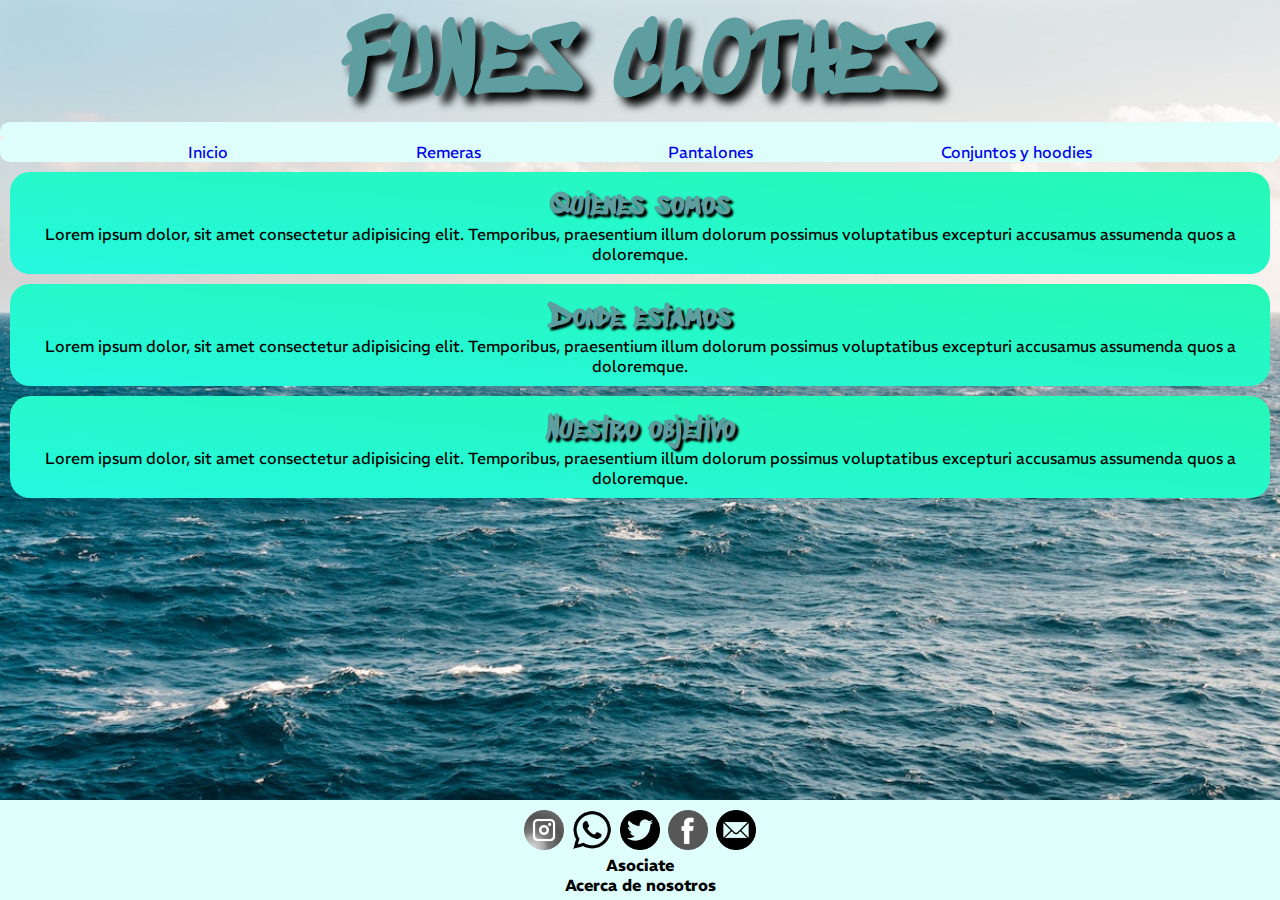
<file: html/acercanos.html>
<!DOCTYPE html>
<html lang="es">

<head>
    <meta charset="UTF-8">
    <meta name="viewport" content="width=device-width, initial-scale=1.0">
    <link href="https://cdn.jsdelivr.net/npm/bootstrap@5.3.1/dist/css/bootstrap.min.css" rel="stylesheet"
        integrity="sha384-4bw+/aepP/YC94hEpVNVgiZdgIC5+VKNBQNGCHeKRQN+PtmoHDEXuppvnDJzQIu9" crossorigin="anonymous">
    <link rel="stylesheet" href="../css/styles.css">
    <title>Document</title>
</head>

<body>
    <header>
        <a href="../index.html">
            <h1>FUNES CLOTHES</h1>
        </a>
        <!-- MENU DE NAVEGACION -->
        <nav class="navbar navbar-expand-lg container">
            <div class="container-fluid">
                <a class="navbar-brand" href="#">Acerca de nosotros</a>
                <button class="navbar-toggler" type="button" data-bs-toggle="collapse" data-bs-target="#navbarNav"
                    aria-controls="navbarNav" aria-expanded="false" aria-label="Toggle navigation">
                    <span class="navbar-toggler-icon"></span>
                </button>
                <div class="collapse navbar-collapse" id="navbarNav">
                    <ul class="navbar-nav">
                        <li class="nav-item">
                            <a class="nav-link " aria-current="page" href="../index.html">Inicio</a>
                        </li>
                        <li class="nav-item">
                            <a class="nav-link" href="remeras.html">Remeras</a>
                        </li>
                        <li class="nav-item">
                            <a class="nav-link" href="pantalones.html">Pantalones</a>
                        </li>
                        <li class="nav-item">
                            <a class="nav-link" href="conjhoodies.html">Conjuntos y hoodies</a>
                        </li>
                    </ul>
                </div>
            </div>
        </nav>
    </header>
    <main>
        <div class="boxAcercaNosBig">
            <div class="boxAcercaNos">
                <h3>Quienes somos</h3>
                <p class="infoNosotros">
                    Lorem ipsum dolor, sit amet consectetur adipisicing elit. Temporibus, praesentium illum dolorum
                    possimus voluptatibus excepturi accusamus assumenda quos a doloremque.
                </p>
            </div>
            <div class="boxAcercaNos">
                <h3>Donde estamos</h3>
                <p class="infoNosotros">
                    Lorem ipsum dolor, sit amet consectetur adipisicing elit. Temporibus, praesentium illum dolorum
                    possimus voluptatibus excepturi accusamus assumenda quos a doloremque.
                </p>
            </div>
            <div class="boxAcercaNos">
                <h3>Nuestro objetivo</h3>
                <p class="infoNosotros">
                    Lorem ipsum dolor, sit amet consectetur adipisicing elit. Temporibus, praesentium illum dolorum
                    possimus voluptatibus excepturi accusamus assumenda quos a doloremque.
                </p>
            </div>
        </div>

    </main>
    <footer>
        <!-- REDES SOCIALES -->
        <div class="redes">
            <nav>
                <a href="https://www.instagram.com/santi_angelica/" target="_blank"><img src="../icon/icon.ig.png"
                        alt="Icono de Instagram"></a>
                <a href="https://wa.link/8rio38" target="_blank"><img src="../icon/icon.wp.png"
                        alt="Icono de WhatsApp"></a>
                <a href="https://twitter.com/SantiAngelica1" target="_blank"><img src="../icon/icon.tw.png"
                        alt="Icono de Twitter"></a>
                <a href="https://www.facebook.com/profile.php?id=100094272891657" target="_blank"> <img
                        src="../icon/icon.fb.png" alt="Icono de Facebook"></a>
                <a href="mailto:santiangelica410@gmail.com" target="_blank"><img src="../icon/icon.gm.png"
                        alt="Icono de Gmail"></a>
            </nav>
        </div>

        <!-- MAS INFO -->
        <div class="informacion">
            <ul>
                <li><a href="contacto.html" class="texto-foot">Asociate</a></li>
                <li><a href="acercanos.html" class="texto-foot">Acerca de nosotros</a></li>
            </ul>
        </div>
    </footer>
    <script src="https://cdn.jsdelivr.net/npm/bootstrap@5.3.1/dist/js/bootstrap.bundle.min.js"
        integrity="sha384-HwwvtgBNo3bZJJLYd8oVXjrBZt8cqVSpeBNS5n7C8IVInixGAoxmnlMuBnhbgrkm"
        crossorigin="anonymous"></script>
</body>

</html>
</file>
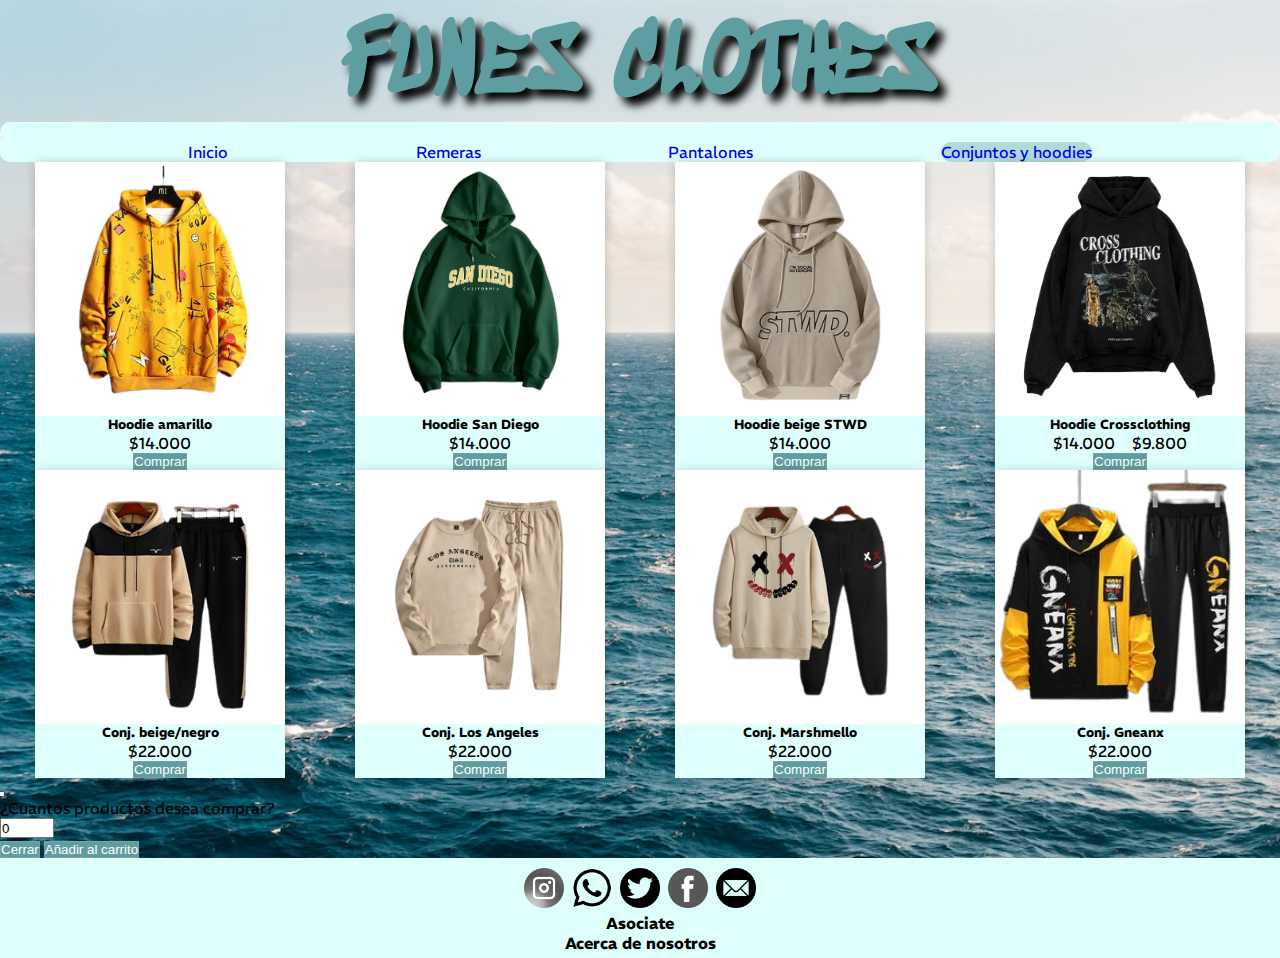
<file: html/conjhoodies.html>
<!DOCTYPE html>
<html lang="es">

<head>
    <meta charset="UTF-8">
    <meta name="viewport" content="width=device-width, initial-scale=1.0">
    <link href="https://cdn.jsdelivr.net/npm/bootstrap@5.3.1/dist/css/bootstrap.min.css" rel="stylesheet"
        integrity="sha384-4bw+/aepP/YC94hEpVNVgiZdgIC5+VKNBQNGCHeKRQN+PtmoHDEXuppvnDJzQIu9" crossorigin="anonymous">
    <link rel="stylesheet" href="https://cdnjs.cloudflare.com/ajax/libs/animate.css/4.1.1/animate.min.css" />
    <link rel="stylesheet" href="../css/styles.css">
    <link rel="shortcut icon" href="../icon/iconoprinc.png" type="image/x-icon">
    <meta name="description"
        content="Los mejores conjuntos y los mejores hoodies de la zona de Rosario. Todo al mejor precio.">
    <title>🔵Conjuntos y Hoodies - Funes Clothes</title>
</head>

<body>
    <header>
        <a href="../index.html">
            <h1 class="animate__animated animate__zoomIn">FUNES CLOTHES</h1>
        </a>
        <!-- MENU DE NAVEGACION -->
        <nav class="navbar navbar-expand-lg container">
            <div class="container-fluid">
                <a class="navbar-brand" href="#">Conjuntos y hoodies</a>
                <button class="navbar-toggler" type="button" data-bs-toggle="collapse" data-bs-target="#navbarNav"
                    aria-controls="navbarNav" aria-expanded="false" aria-label="Toggle navigation">
                    <span class="navbar-toggler-icon"></span>
                </button>
                <div class="collapse navbar-collapse" id="navbarNav">
                    <ul class="navbar-nav">
                        <li class="nav-item">
                            <a class="nav-link " href="../index.html">Inicio</a>
                        </li>
                        <li class="nav-item">
                            <a class="nav-link" href="remeras.html">Remeras</a>
                        </li>
                        <li class="nav-item">
                            <a class="nav-link" href="pantalones.html">Pantalones</a>
                        </li>
                        <li class="nav-item">
                            <a class="nav-link active" href="conjhoodies.html">Conjuntos y hoodies</a>
                        </li>
                    </ul>
                </div>
            </div>
        </nav>
    </header>
    <main>
        <div class="boxGeneral mb-4">
            <div class="card rounded-5 mt-4 bg-transparent">
                <figure class="text-center">
                    <img src="../icon/imgconh/hoodie-amarillo.png" alt="Hoodie amarillo">
                </figure>
                <div class="card-body rounded-bottom-5">
                    <h5 class="card-title text-center mb-1">Hoodie amarillo</h5>
                    <div class="precio mb-2">
                        <p class="card-text text-center">$14.000</p>
                    </div>
                    <button type="button" class="btn btn-primary mt-auto" data-bs-toggle="modal"
                        data-bs-target="#exampleModal">
                        Comprar
                    </button>
                </div>
            </div>
            <div class="card rounded-5 mt-4 bg-transparent">
                <figure class="text-center">
                    <img src="../icon/imgconh/hoodie-sandiego.png" alt="Hoodie San Diego">
                </figure>
                <div class="card-body rounded-bottom-5">
                    <h5 class="card-title text-center mb-1">Hoodie San Diego</h5>
                    <div class="precio mb-2">
                        <p class="card-text text-center">$14.000</p>
                    </div>
                    <button type="button" class="btn btn-primary mt-auto" data-bs-toggle="modal"
                        data-bs-target="#exampleModal">
                        Comprar
                    </button>
                </div>
            </div>
            <div class="card rounded-5 mt-4 bg-transparent">
                <figure class="text-center">
                    <img src="../icon/imgconh/hoodie-stwd.png" alt="Hoodie beige STWD">
                </figure>
                <div class="card-body rounded-bottom-5">
                    <h5 class="card-title text-center mb-1">Hoodie beige STWD</h5>
                    <div class="precio mb-2">
                        <p class="card-text text-center">$14.000</p>
                    </div>
                    <button type="button" class="btn btn-primary mt-auto" data-bs-toggle="modal"
                        data-bs-target="#exampleModal">
                        Comprar
                    </button>
                </div>
            </div>
            <div class="card rounded-5 mt-4 bg-transparent">
                <figure class="text-center">
                    <img src="../icon/imgconh/hoodie-crossclothing.png" alt="Hoodie Crossclothing">
                </figure>
                <div class="card-body rounded-bottom-5">
                    <h5 class="card-title text-center mb-1">Hoodie Crossclothing</h5>
                    <div class="precio mb-2">
                        <p class="card-text text-center mb-1 text-decoration-line-through">$14.000</p>
                        <p class="card-text text-center fw-bold mb-1">$9.800</p>
                    </div>
                    <button type="button" class="btn btn-primary mt-auto" data-bs-toggle="modal"
                        data-bs-target="#exampleModal">
                        Comprar
                    </button>
                </div>
            </div>
            <div class="card rounded-5 mt-4 bg-transparent">
                <figure class="text-center">
                    <img src="../icon/imgconh/conjunto-basic.png" alt="Conjunto basico beige/negro">
                </figure>
                <div class="card-body rounded-bottom-5">
                    <h5 class="card-title text-center mb-1">Conj. beige/negro</h5>
                    <div class="precio mb-2">
                        <p class="card-text text-center">$22.000</p>
                    </div>
                    <button type="button" class="btn btn-primary mt-auto" data-bs-toggle="modal"
                        data-bs-target="#exampleModal">
                        Comprar
                    </button>
                </div>
            </div>
            <div class="card rounded-5 mt-4 bg-transparent">
                <figure class="text-center">
                    <img src="../icon/imgconh/conjunto-losang.png" alt="Conjunto beige Los Angeles">
                </figure>
                <div class="card-body rounded-bottom-5">
                    <h5 class="card-title text-center mb-1">Conj. Los Angeles</h5>
                    <div class="precio mb-2">
                        <p class="card-text text-center">$22.000</p>
                    </div>
                    <button type="button" class="btn btn-primary mt-auto" data-bs-toggle="modal"
                        data-bs-target="#exampleModal">
                        Comprar
                    </button>
                </div>
            </div>
            <div class="card rounded-5 mt-4 bg-transparent">
                <figure class="text-center">
                    <img src="../icon/imgconh/conjunto-marsm.png" alt="Conjunto beige Marshmello">
                </figure>
                <div class="card-body rounded-bottom-5">
                    <h5 class="card-title text-center mb-1">Conj. Marshmello</h5>
                    <div class="precio mb-2">
                        <p class="card-text text-center">$22.000</p>
                    </div>
                    <button type="button" class="btn btn-primary mt-auto" data-bs-toggle="modal"
                        data-bs-target="#exampleModal">
                        Comprar
                    </button>
                </div>
            </div>
            <div class="card rounded-5 mt-4 bg-transparent">
                <figure class="text-center">
                    <img src="../icon/imgconh/conjuntos-gn.png" alt="Conjunto Gneanx">
                </figure>
                <div class="card-body rounded-bottom-5">
                    <h5 class="card-title text-center mb-1">Conj. Gneanx</h5>
                    <div class="precio mb-2">
                        <p class="card-text text-center">$22.000</p>
                    </div>
                    <button type="button" class="btn btn-primary mt-auto" data-bs-toggle="modal"
                        data-bs-target="#exampleModal">
                        Comprar
                    </button>
                </div>
            </div>
        </div>
        <div class="modal fade" id="exampleModal" tabindex="-1" aria-labelledby="exampleModalLabel" aria-hidden="true">
            <div class="modal-dialog">
                <div class="modal-content">
                    <div class="modal-header">
                        <h6 class="modal-title fs-5" id="exampleModalLabel"></h6>
                        <button type="button" class="btn-close" data-bs-dismiss="modal" aria-label="Close"></button>
                    </div>
                    <div class="modal-body">
                        <label for="number" class="seleclabel">¿Cuantos productos desea comprar?</label>
                        <input type="number" name="number" class="selec" min="0" max="12" value="0">
                    </div>
                    <div class="modal-footer">
                        <button type="button" class="btn btn-secondary close" data-bs-dismiss="modal">Cerrar</button>
                        <button type="button" class="btn" data-bs-dismiss="modal">Añadir al carrito</button>
                    </div>
                </div>
            </div>
        </div>
    </main>
    <footer>
        <!-- REDES SOCIALES -->
        <div class="redes">
            <nav>
                <a href="https://www.instagram.com/santi_angelica/" target="_blank"><img src="../icon/icon.ig.png"
                        alt="Icono de Instagram"></a>
                <a href="https://wa.link/8rio38" target="_blank"><img src="../icon/icon.wp.png"
                        alt="Icono de WhatsApp"></a>
                <a href="https://twitter.com/SantiAngelica1" target="_blank"><img src="../icon/icon.tw.png"
                        alt="Icono de Twitter"></a>
                <a href="https://www.facebook.com/profile.php?id=100094272891657" target="_blank"> <img
                        src="../icon/icon.fb.png" alt="Icono de Facebook"></a>
                <a href="mailto:santiangelica410@gmail.com" target="_blank"><img src="../icon/icon.gm.png"
                        alt="Icono de Gmail"></a>
            </nav>
        </div>
        <!-- MAS INFO -->
        <div class="informacion">
            <ul>
                <li><a href="contacto.html" class="texto-foot">Asociate</a></li>
                <li><a href="acercanos.html" class="texto-foot">Acerca de nosotros</a></li>
            </ul>
        </div>
    </footer>
    <script src="https://cdn.jsdelivr.net/npm/bootstrap@5.3.1/dist/js/bootstrap.bundle.min.js"
        integrity="sha384-HwwvtgBNo3bZJJLYd8oVXjrBZt8cqVSpeBNS5n7C8IVInixGAoxmnlMuBnhbgrkm"
        crossorigin="anonymous"></script>
</body>

</html>
</file>
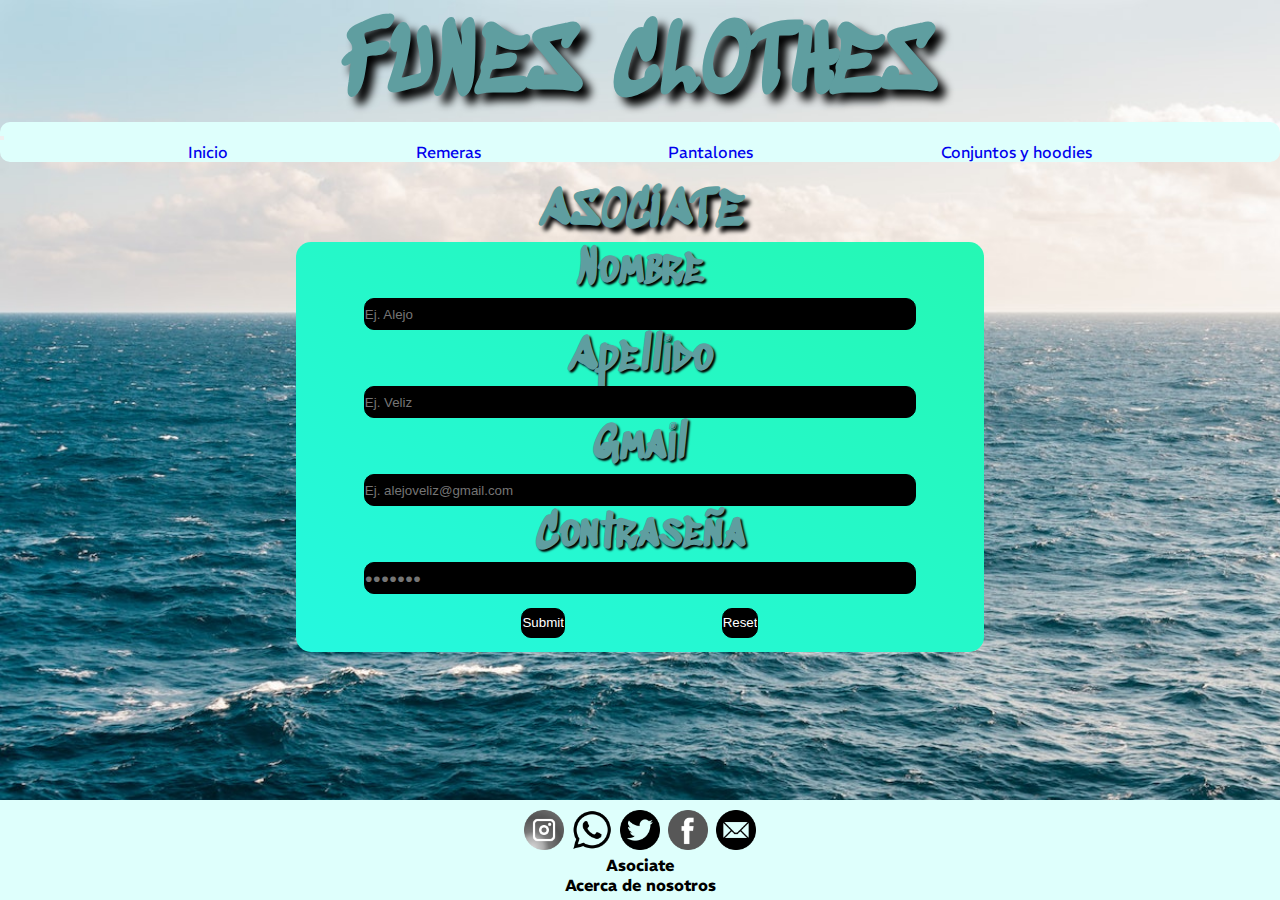
<file: html/contacto.html>
<!DOCTYPE html>
<html lang="es">

<head>
    <meta charset="UTF-8">
    <meta name="viewport" content="width=device-width, initial-scale=1.0">
    <link href="https://cdn.jsdelivr.net/npm/bootstrap@5.3.1/dist/css/bootstrap.min.css" rel="stylesheet"
        integrity="sha384-4bw+/aepP/YC94hEpVNVgiZdgIC5+VKNBQNGCHeKRQN+PtmoHDEXuppvnDJzQIu9" crossorigin="anonymous">
    <link rel="stylesheet" href="https://cdnjs.cloudflare.com/ajax/libs/animate.css/4.1.1/animate.min.css" />
    <link rel="stylesheet" href="../css/styles.css">
    <title>Document</title>
</head>

<body>
    <header>
        <a href="../index.html">
            <h1 class="animate__animated animate__zoomIn">FUNES CLOTHES</h1>
        </a>
        <!-- MENU DE NAVEGACION -->
        <nav class="navbar navbar-expand-lg container">
            <div class="container-fluid">
                <a class="navbar-brand" href="#">Contacto</a>
                <button class="navbar-toggler" type="button" data-bs-toggle="collapse" data-bs-target="#navbarNav"
                    aria-controls="navbarNav" aria-expanded="false" aria-label="Toggle navigation">
                    <span class="navbar-toggler-icon"></span>
                </button>
                <div class="collapse navbar-collapse" id="navbarNav">
                    <ul class="navbar-nav">
                        <li class="nav-item">
                            <a class="nav-link" aria-current="page" href="../index.html">Inicio</a>
                        </li>
                        <li class="nav-item">
                            <a class="nav-link" href="remeras.html">Remeras</a>
                        </li>
                        <li class="nav-item">
                            <a class="nav-link" href="pantalones.html">Pantalones</a>
                        </li>
                        <li class="nav-item">
                            <a class="nav-link" href="conjhoodies.html">Conjuntos y hoodies</a>
                        </li>
                    </ul>
                </div>
            </div>
        </nav>
    </header>
    <main>
        <div class="boxForm">
            <h2>ASOCIATE</h2>
            <form>
                <div class="boxFormInd mt-2 mb-1">
                    <label for="nombre" class="mb-2">Nombre</label>
                    <input class="inputasoc" type="text" id="nombre" placeholder="Ej. Alejo">
                </div>
                <div class="boxFormInd mt-2 mb-1">
                    <label for="apellido" class="mb-2">Apellido</label>
                    <input class="inputasoc" type="text" id="apellido" placeholder="Ej. Veliz">
                </div>
                <div class="boxFormInd mt-2 mb-1">
                    <label for="cuenta" class="mb-2">Gmail</label>
                    <input class="inputasoc" type="email" id="cuenta" placeholder="Ej. alejoveliz@gmail.com">
                </div>
                <div class="boxFormInd mt-2 mb-1">
                    <label for="pass" class="mb-2">Contraseña</label>
                    <input class="inputasoc" type="password" id="pass" placeholder="●●●●●●●">
                </div>
                <div class="botonEnviar mt-4 mb-4">
                    <input type="submit" class="submit px-2">
                    <input type="reset" class="reset px-2">
                </div>
            </form>
        </div>
    </main>
    <footer>
        <!-- REDES SOCIALES -->
        <div class="redes">
            <nav>
                <a href="https://www.instagram.com/santi_angelica/" target="_blank"><img src="../icon/icon.ig.png"
                        alt="Icono de Instagram"></a>
                <a href="https://wa.link/8rio38" target="_blank"><img src="../icon/icon.wp.png"
                        alt="Icono de WhatsApp"></a>
                <a href="https://twitter.com/SantiAngelica1" target="_blank"><img src="../icon/icon.tw.png"
                        alt="Icono de Twitter"></a>
                <a href="https://www.facebook.com/profile.php?id=100094272891657" target="_blank"> <img
                        src="../icon/icon.fb.png" alt="Icono de Facebook"></a>
                <a href="mailto:santiangelica410@gmail.com" target="_blank"><img src="../icon/icon.gm.png"
                        alt="Icono de Gmail"></a>
            </nav>
        </div>
        <!-- MAS INFO -->
        <div class="informacion">
            <ul>
                <li><a href="contacto.html" class="texto-foot">Asociate</a></li>
                <li><a href="acercanos.html" class="texto-foot">Acerca de nosotros</a></li>
            </ul>
        </div>
    </footer>
    <script src="https://cdn.jsdelivr.net/npm/bootstrap@5.3.1/dist/js/bootstrap.bundle.min.js"
        integrity="sha384-HwwvtgBNo3bZJJLYd8oVXjrBZt8cqVSpeBNS5n7C8IVInixGAoxmnlMuBnhbgrkm"
        crossorigin="anonymous"></script>
</body>

</html>
</file>
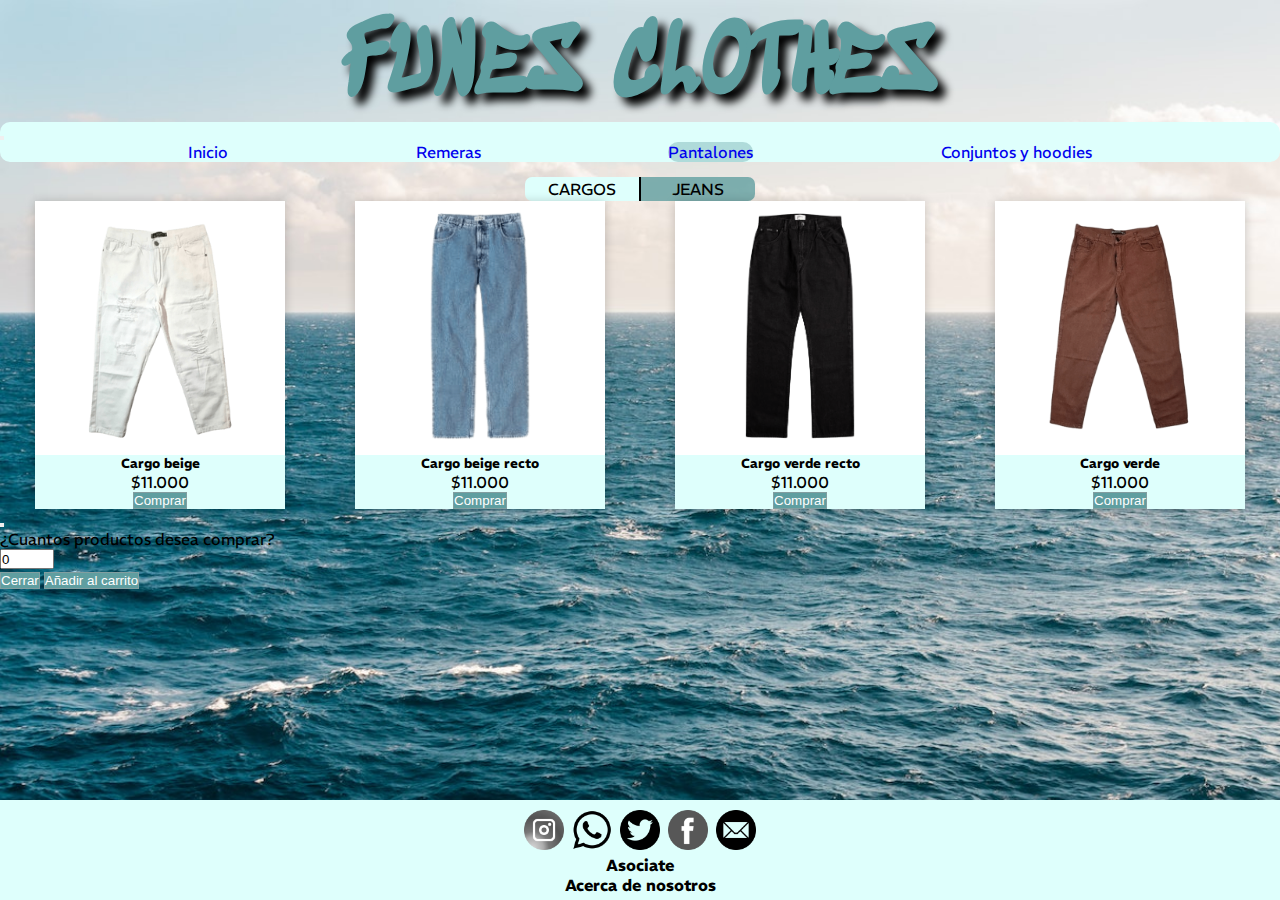
<file: html/panjeans.html>
<!DOCTYPE html>
<html lang="es">

<head>
    <meta charset="UTF-8">
    <meta name="viewport" content="width=device-width, initial-scale=1.0">
    <link href="https://cdn.jsdelivr.net/npm/bootstrap@5.3.1/dist/css/bootstrap.min.css" rel="stylesheet"
        integrity="sha384-4bw+/aepP/YC94hEpVNVgiZdgIC5+VKNBQNGCHeKRQN+PtmoHDEXuppvnDJzQIu9" crossorigin="anonymous">
    <link rel="stylesheet" href="https://cdnjs.cloudflare.com/ajax/libs/animate.css/4.1.1/animate.min.css" />
    <link rel="stylesheet" href="../css/styles.css">
    <link rel="shortcut icon" href="../icon/iconoprinc.png" type="image/x-icon">
    <meta name="description" content="Los mejores jeans importados de la zona de Rosario. Todo al mejor precio.">
    <title>🔵Pantalones - Funes Clothes</title>
</head>

<body>
    <header>
        <a href="../index.html">
            <h1 class="animate__animated animate__zoomIn">FUNES CLOTHES</h1>
        </a>
        <!-- MENU DE NAVEGACION -->
        <nav class="navbar navbar-expand-lg container">
            <div class="container-fluid">
                <a class="navbar-brand" href="#">Navbar</a>
                <button class="navbar-toggler" type="button" data-bs-toggle="collapse" data-bs-target="#navbarNav"
                    aria-controls="navbarNav" aria-expanded="false" aria-label="Toggle navigation">
                    <span class="navbar-toggler-icon"></span>
                </button>
                <div class="collapse navbar-collapse" id="navbarNav">
                    <ul class="navbar-nav">
                        <li class="nav-item">
                            <a class="nav-link" aria-current="page" href="../index.html">Inicio</a>
                        </li>
                        <li class="nav-item">
                            <a class="nav-link" href="remeras.html">Remeras</a>
                        </li>
                        <li class="nav-item">
                            <a class="nav-link active" href="pantalones.html">Pantalones</a>
                        </li>
                        <li class="nav-item">
                            <a class="nav-link" href="conjhoodies.html">Conjuntos y hoodies</a>
                        </li>
                    </ul>
                </div>
            </div>
        </nav>
    </header>
    <main>
        <div class="boxAnclasBig">
            <div class="boxAncla boxUno">
                <a href="pantalones.html">CARGOS</a>
            </div>
            <div class="boxAncla boxDos pagina">
                <a href="panjeans.html">JEANS</a>
            </div>
        </div>
        <div class="boxGeneral mb-4">
            <div class="card rounded-5 mt-4 bg-transparent">
                <figure class="text-center">
                    <img src="../icon/imgpan/panjean-bl.png" alt="Cargo beige">
                </figure>
                <div class="card-body rounded-bottom-5">
                    <h5 class="card-title text-center mb-1">Cargo beige</h5>
                    <div class="precio mb-2">
                        <p class="card-text text-center">$11.000</p>
                    </div>
                    <button type="button" class="btn btn-primary mt-auto" data-bs-toggle="modal"
                        data-bs-target="#exampleModal">
                        Comprar
                    </button>
                </div>
            </div>
            <div class="card rounded-5 mt-4 bg-transparent">
                <figure class="text-center">
                    <img src="../icon/imgpan/panjean-gr.png" alt="Cargo beige recto">
                </figure>
                <div class="card-body rounded-bottom-5">
                    <h5 class="card-title text-center mb-1">Cargo beige recto</h5>
                    <div class="precio mb-2">
                        <p class="card-text text-center">$11.000</p>
                    </div>
                    <button type="button" class="btn btn-primary mt-auto" data-bs-toggle="modal"
                        data-bs-target="#exampleModal">
                        Comprar
                    </button>
                </div>
            </div>
            <div class="card rounded-5 mt-4 bg-transparent">
                <figure class="text-center">
                    <img src="../icon/imgpan/panjean-ng.png" alt="Cargo verde recto">
                </figure>
                <div class="card-body rounded-bottom-5">
                    <h5 class="card-title text-center mb-1">Cargo verde recto</h5>
                    <div class="precio mb-2">
                        <p class="card-text text-center">$11.000</p>
                    </div>
                    <button type="button" class="btn btn-primary mt-auto" data-bs-toggle="modal"
                        data-bs-target="#exampleModal">
                        Comprar
                    </button>
                </div>
            </div>
            <div class="card rounded-5 mt-4 bg-transparent">
                <figure class="text-center">
                    <img src="../icon/imgpan/panjean-rj.png" alt="Cargo verde">
                </figure>
                <div class="card-body rounded-bottom-5">
                    <h5 class="card-title text-center mb-1">Cargo verde</h5>
                    <div class="precio mb-2">
                        <p class="card-text text-center">$11.000</p>
                    </div>
                    <button type="button" class="btn btn-primary mt-auto" data-bs-toggle="modal"
                        data-bs-target="#exampleModal">
                        Comprar
                    </button>
                </div>
            </div>
        </div>
        <div class="modal fade" id="exampleModal" tabindex="-1" aria-labelledby="exampleModalLabel" aria-hidden="true">
            <div class="modal-dialog">
                <div class="modal-content">
                    <div class="modal-header">
                        <h6 class="modal-title fs-5" id="exampleModalLabel"></h6>
                        <button type="button" class="btn-close" data-bs-dismiss="modal" aria-label="Close"></button>
                    </div>
                    <div class="modal-body">
                        <label for="number" class="seleclabel">¿Cuantos productos desea comprar?</label>
                        <input type="number" name="number" class="selec" min="0" max="12" value="0">
                    </div>
                    <div class="modal-footer">
                        <button type="button" class="btn btn-secondary close" data-bs-dismiss="modal">Cerrar</button>
                        <button type="button" class="btn" data-bs-dismiss="modal">Añadir al carrito</button>
                    </div>
                </div>
            </div>
        </div>
    </main>
    <footer>
        <!-- REDES SOCIALES -->
        <div class="redes">
            <nav>
                <a href="https://www.instagram.com/santi_angelica/" target="_blank"><img src="../icon/icon.ig.png"
                        alt="Icono de Instagram"></a>
                <a href="https://wa.link/8rio38" target="_blank"><img src="../icon/icon.wp.png"
                        alt="Icono de WhatsApp"></a>
                <a href="https://twitter.com/SantiAngelica1" target="_blank"><img src="../icon/icon.tw.png"
                        alt="Icono de Twitter"></a>
                <a href="https://www.facebook.com/profile.php?id=100094272891657" target="_blank"> <img
                        src="../icon/icon.fb.png" alt="Icono de Facebook"></a>
                <a href="mailto:santiangelica410@gmail.com" target="_blank"><img src="../icon/icon.gm.png"
                        alt="Icono de Gmail"></a>
            </nav>
        </div>
        <!-- MAS INFO -->
        <div class="informacion">
            <ul>
                <li><a href="contacto.html" class="texto-foot">Asociate</a></li>
                <li><a href="acercanos.html" class="texto-foot">Acerca de nosotros</a></li>
            </ul>
        </div>
    </footer>
    <script src="https://cdn.jsdelivr.net/npm/bootstrap@5.3.1/dist/js/bootstrap.bundle.min.js"
        integrity="sha384-HwwvtgBNo3bZJJLYd8oVXjrBZt8cqVSpeBNS5n7C8IVInixGAoxmnlMuBnhbgrkm"
        crossorigin="anonymous"></script>
</body>

</html>
</file>
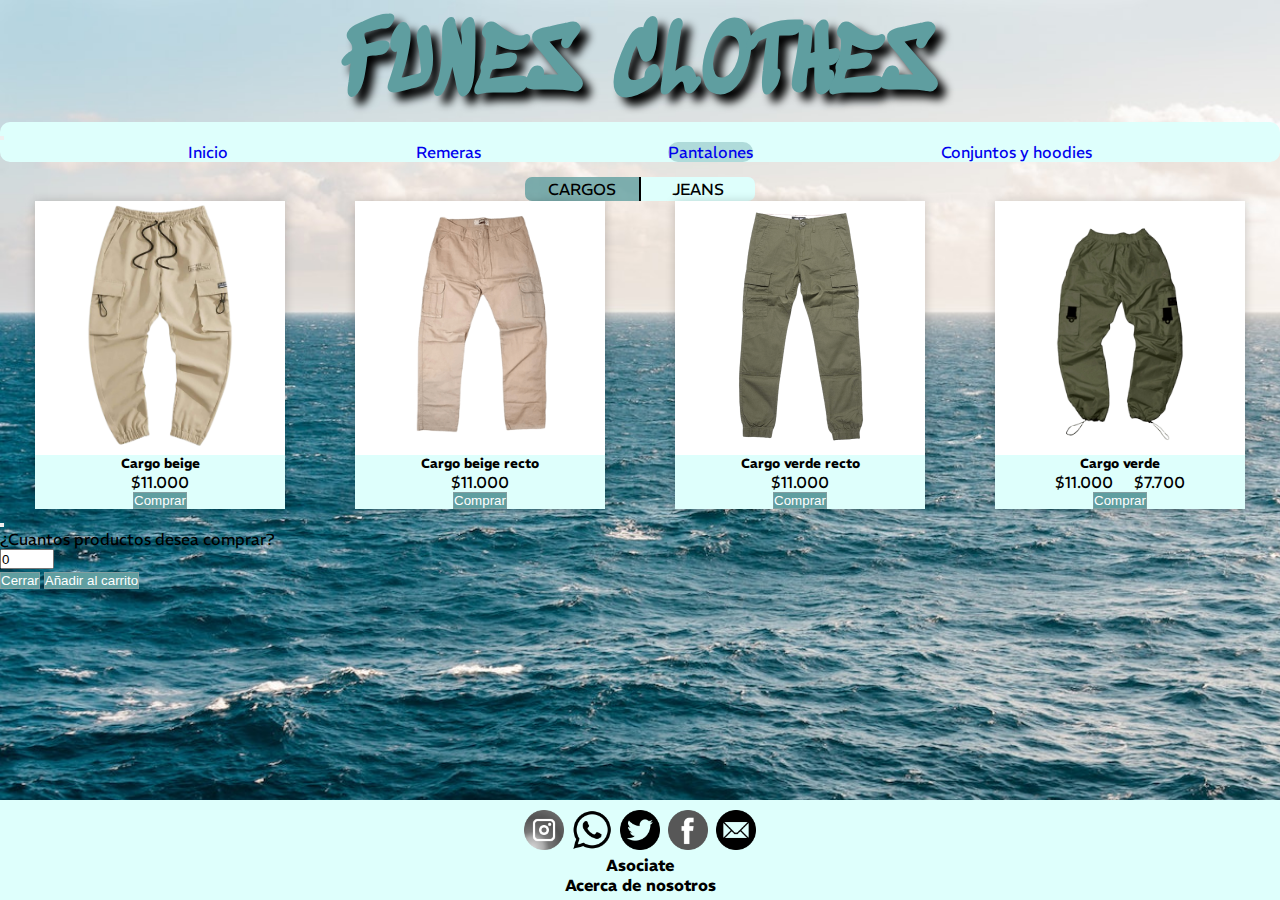
<file: html/pantalones.html>
<!DOCTYPE html>
<html lang="es">

<head>
    <meta charset="UTF-8">
    <meta name="viewport" content="width=device-width, initial-scale=1.0">
    <link href="https://cdn.jsdelivr.net/npm/bootstrap@5.3.1/dist/css/bootstrap.min.css" rel="stylesheet"
        integrity="sha384-4bw+/aepP/YC94hEpVNVgiZdgIC5+VKNBQNGCHeKRQN+PtmoHDEXuppvnDJzQIu9" crossorigin="anonymous">
    <link rel="stylesheet" href="https://cdnjs.cloudflare.com/ajax/libs/animate.css/4.1.1/animate.min.css" />
    <link rel="stylesheet" href="../css/styles.css">
    <link rel="shortcut icon" href="../icon/iconoprinc.png" type="image/x-icon">
    <meta name="description" content="Los mejores cargos importados de la zona de Rosario. Todo al mejor precio.">
    <title>🔵Pantalones - Funes Clothes</title>
</head>

<body>
    <header>
        <a href="../index.html">
            <h1 class="animate__animated animate__zoomIn">FUNES CLOTHES</h1>
        </a>
        <!-- MENU DE NAVEGACION -->
        <nav class="navbar navbar-expand-lg container">
            <div class="container-fluid">
                <a class="navbar-brand" href="#">Pantalones</a>
                <button class="navbar-toggler" type="button" data-bs-toggle="collapse" data-bs-target="#navbarNav"
                    aria-controls="navbarNav" aria-expanded="false" aria-label="Toggle navigation">
                    <span class="navbar-toggler-icon"></span>
                </button>
                <div class="collapse navbar-collapse" id="navbarNav">
                    <ul class="navbar-nav">
                        <li class="nav-item">
                            <a class="nav-link" href="../index.html">Inicio</a>
                        </li>
                        <li class="nav-item">
                            <a class="nav-link" href="remeras.html">Remeras</a>
                        </li>
                        <li class="nav-item">
                            <a class="nav-link active" href="pantalones.html">Pantalones</a>
                        </li>
                        <li class="nav-item">
                            <a class="nav-link" href="conjhoodies.html">Conjuntos y hoodies</a>
                        </li>
                    </ul>
                </div>
            </div>
        </nav>
    </header>
    <main>
        <!-- tipos de prenda -->
        <div class="boxAnclasBig">
            <div class="boxAncla boxUno pagina">
                <a href="pantalones.html">CARGOS</a>
            </div>
            <div class="boxAncla boxDos">
                <a href="panjeans.html">JEANS</a>
            </div>
        </div>
        <div class="boxGeneral mb-4">
            <div class="card rounded-5 mt-4 bg-transparent">
                <figure class="text-center">
                    <img src="../icon/imgpan/pancarg-bg.png" alt="Cargo beige">
                </figure>
                <div class="card-body rounded-bottom-5">
                    <h5 class="card-title text-center mb-1">Cargo beige</h5>
                    <div class="precio mb-2">
                        <p class="card-text text-center">$11.000</p>
                    </div>
                    <button type="button" class="btn btn-primary mt-auto" data-bs-toggle="modal"
                        data-bs-target="#exampleModal">
                        Comprar
                    </button>
                </div>
            </div>
            <div class="card rounded-5 mt-4 bg-transparent">
                <figure class="text-center">
                    <img src="../icon/imgpan/pancarg-mar.png" alt="Cargo beige recto">
                </figure>
                <div class="card-body rounded-bottom-5">
                    <h5 class="card-title text-center mb-1">Cargo beige recto</h5>
                    <div class="precio mb-2">
                        <p class="card-text text-center">$11.000</p>
                    </div>
                    <button type="button" class="btn btn-primary mt-auto" data-bs-toggle="modal"
                        data-bs-target="#exampleModal">
                        Comprar
                    </button>
                </div>
            </div>
            <div class="card rounded-5 mt-4 bg-transparent">
                <figure class="text-center">
                    <img src="../icon/imgpan/pancarg-mr.png" alt="Cargo verde recto">
                </figure>
                <div class="card-body rounded-bottom-5">
                    <h5 class="card-title text-center mb-1">Cargo verde recto</h5>
                    <div class="precio mb-2">
                        <p class="card-text text-center">$11.000</p>
                    </div>
                    <button type="button" class="btn btn-primary mt-auto" data-bs-toggle="modal"
                        data-bs-target="#exampleModal">
                        Comprar
                    </button>
                </div>
            </div>
            <div class="card rounded-5 mt-4 bg-transparent">
                <figure class="text-center">
                    <img src="../icon/imgpan/pancarg-vr.png" alt="Cargo verde">
                </figure>
                <div class="card-body rounded-bottom-5">
                    <h5 class="card-title text-center mb-1">Cargo verde</h5>
                    <div class="precio mb-2">
                        <p class="card-text text-center mb-0 text-decoration-line-through">$11.000</p>
                        <p class="card-text text-center fw-bold">$7.700</p>
                    </div>
                    <button type="button" class="btn btn-primary mt-auto" data-bs-toggle="modal"
                        data-bs-target="#exampleModal">
                        Comprar
                    </button>
                </div>
            </div>
        </div>
        <div class="modal fade" id="exampleModal" tabindex="-1" aria-labelledby="exampleModalLabel" aria-hidden="true">
            <div class="modal-dialog">
                <div class="modal-content">
                    <div class="modal-header">
                        <h6 class="modal-title fs-5" id="exampleModalLabel"></h6>
                        <button type="button" class="btn-close" data-bs-dismiss="modal" aria-label="Close"></button>
                    </div>
                    <div class="modal-body">
                        <label for="number" class="seleclabel">¿Cuantos productos desea comprar?</label>
                        <input type="number" name="number" class="selec" min="0" max="12" value="0">
                    </div>
                    <div class="modal-footer">
                        <button type="button" class="btn btn-secondary close" data-bs-dismiss="modal">Cerrar</button>
                        <button type="button" class="btn" data-bs-dismiss="modal">Añadir al carrito</button>
                    </div>
                </div>
            </div>
        </div>
    </main>
    <footer>
        <!-- REDES SOCIALES -->
        <div class="redes">
            <nav>
                <a href="https://www.instagram.com/santi_angelica/" target="_blank"><img src="../icon/icon.ig.png"
                        alt="Icono de Instagram"></a>
                <a href="https://wa.link/8rio38" target="_blank"><img src="../icon/icon.wp.png"
                        alt="Icono de WhatsApp"></a>
                <a href="https://twitter.com/SantiAngelica1" target="_blank"><img src="../icon/icon.tw.png"
                        alt="Icono de Twitter"></a>
                <a href="https://www.facebook.com/profile.php?id=100094272891657" target="_blank"> <img
                        src="../icon/icon.fb.png" alt="Icono de Facebook"></a>
                <a href="mailto:santiangelica410@gmail.com" target="_blank"><img src="../icon/icon.gm.png"
                        alt="Icono de Gmail"></a>
            </nav>
        </div>
        <!-- MAS INFO -->
        <div class="informacion">
            <ul>
                <li><a href="contacto.html" class="texto-foot">Asociate</a></li>
                <li><a href="acercanos.html" class="texto-foot">Acerca de nosotros</a></li>
            </ul>
        </div>
    </footer>
    <script src="https://cdn.jsdelivr.net/npm/bootstrap@5.3.1/dist/js/bootstrap.bundle.min.js"
        integrity="sha384-HwwvtgBNo3bZJJLYd8oVXjrBZt8cqVSpeBNS5n7C8IVInixGAoxmnlMuBnhbgrkm"
        crossorigin="anonymous"></script>
</body>

</html>
</file>
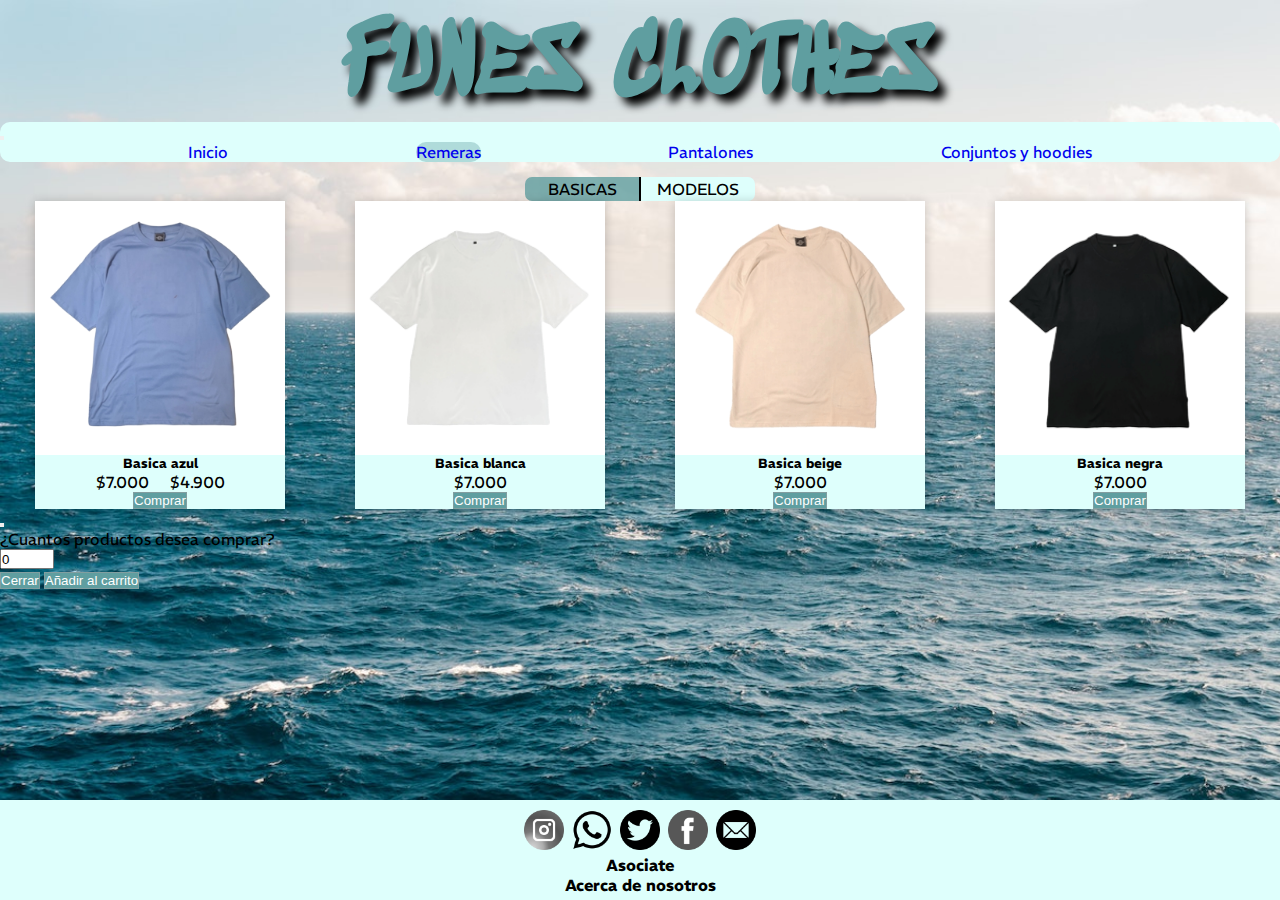
<file: html/remeras.html>
<!DOCTYPE html>
<html lang="es">

<head>
    <meta charset="UTF-8">
    <meta name="viewport" content="width=device-width, initial-scale=1.0">
    <link href="https://cdn.jsdelivr.net/npm/bootstrap@5.3.1/dist/css/bootstrap.min.css" rel="stylesheet"
        integrity="sha384-4bw+/aepP/YC94hEpVNVgiZdgIC5+VKNBQNGCHeKRQN+PtmoHDEXuppvnDJzQIu9" crossorigin="anonymous">
    <link rel="stylesheet" href="https://cdnjs.cloudflare.com/ajax/libs/animate.css/4.1.1/animate.min.css" />
    <link rel="stylesheet" href="../css/styles.css">
    <link rel="shortcut icon" href="../icon/iconoprinc.png" type="image/x-icon">
    <meta name="description" content="Las mejores remeras importadas de la zona de Rosario. Todo al mejor precio.">
    <title>🔵Remeras - Funes Clothes</title>
</head>

<body>
    <header>
        <a href="../index.html">
            <h1 class="animate__animated animate__zoomIn">FUNES CLOTHES</h1>
        </a>
        <!-- MENU DE NAVEGACION -->
        <nav class="navbar navbar-expand-lg container">
            <div class="container-fluid">
                <a class="navbar-brand" href="#">Remeras</a>
                <button class="navbar-toggler" type="button" data-bs-toggle="collapse" data-bs-target="#navbarNav"
                    aria-controls="navbarNav" aria-expanded="false" aria-label="Toggle navigation">
                    <span class="navbar-toggler-icon"></span>
                </button>
                <div class="collapse navbar-collapse" id="navbarNav">
                    <ul class="navbar-nav">
                        <li class="nav-item">
                            <a class="nav-link" href="../index.html">Inicio</a>
                        </li>
                        <li class="nav-item">
                            <a class="nav-link active" href="remeras.html">Remeras</a>
                        </li>
                        <li class="nav-item">
                            <a class="nav-link" href="pantalones.html">Pantalones</a>
                        </li>
                        <li class="nav-item">
                            <a class="nav-link" href="conjhoodies.html">Conjuntos y hoodies</a>
                        </li>
                    </ul>
                </div>
            </div>
        </nav>
        </nav>
    </header>
    <main>
        <!-- tipos de prenda -->
        <div class="boxAnclasBig">
            <div class="boxAncla boxUno pagina">
                <a href="remeras.html">BASICAS</a>
            </div>
            <div class="boxAncla boxDos">
                <a href="remerdise.html">MODELOS</a>
            </div>
        </div>
        <div class="boxGeneral mb-4">
            <div class="card rounded-5 mt-4 bg-transparent">
                <figure class="text-center">
                    <img src="../icon/imgrem/re-bas-az.png" class="card-img-top" alt="Basica azul">
                </figure>
                <div class="card-body rounded-bottom-5">
                    <h5 class="card-title text-center mb-1">Basica azul</h5>
                    <div class="precio mb-2">
                        <p class="card-text text-center mb-0 text-decoration-line-through">$7.000</p>
                        <p class="card-text text-center fw-bold">$4.900</p>
                    </div>
                    <button type="button" class="btn btn-primary" data-bs-toggle="modal"
                        data-bs-target="#exampleModal">
                        Comprar
                    </button>
                </div>
            </div>
            <div class="card rounded-5 mt-4 bg-transparent">
                <figure class="text-center">
                    <img src="../icon/imgrem/re-bas-bl.png" class="card-img-top" alt="Basica blanca">
                </figure>
                <div class="card-body rounded-bottom-5">
                    <h5 class="card-title text-center mb-1">Basica blanca</h5>
                    <div class="precio mb-2">
                        <p class="card-text text-center">$7.000</p>
                    </div>
                    <button type="button" class="btn btn-primary" data-bs-toggle="modal"
                        data-bs-target="#exampleModal">
                        Comprar
                    </button>
                </div>
            </div>
            <div class="card rounded-5 mt-4 bg-transparent">
                <figure class="text-center">
                    <img src="../icon/imgrem/re-bas-ma.png" class="card-img-top" alt="Basica beige">
                </figure>
                <div class="card-body rounded-bottom-5">
                    <h5 class="card-title text-center mb-1">Basica beige</h5>
                    <div class="precio mb-2">
                        <p class="card-text text-center">$7.000</p>
                    </div>
                    <button type="button" class="btn btn-primary" data-bs-toggle="modal"
                        data-bs-target="#exampleModal">
                        Comprar
                    </button>
                </div>
            </div>
            <div class="card rounded-5 mt-4 bg-transparent">
                <figure class="text-center">
                    <img src="../icon/imgrem/re-bas-ne.png" class="card-img-top" alt="Basica negra">
                </figure>
                <div class="card-body rounded-bottom-5">
                    <h5 class="card-title text-center mb-1">Basica negra</h5>
                    <div class="precio mb-2">
                        <p class="card-text text-center">$7.000</p>
                    </div>
                    <button type="button" class="btn btn-primary" data-bs-toggle="modal"
                        data-bs-target="#exampleModal">
                        Comprar
                    </button>
                </div>
            </div>
        </div>
        <div class="modal fade" id="exampleModal" tabindex="-1" aria-labelledby="exampleModalLabel" aria-hidden="true">
            <div class="modal-dialog">
                <div class="modal-content">
                    <div class="modal-header">
                        <h6 class="modal-title fs-5" id="exampleModalLabel"></h6>
                        <button type="button" class="btn-close" data-bs-dismiss="modal" aria-label="Close"></button>
                    </div>
                    <div class="modal-body">
                        <label for="number" class="seleclabel">¿Cuantos productos desea comprar?</label>
                        <input type="number" name="number" class="selec" min="0" max="12" value="0">
                    </div>
                    <div class="modal-footer">
                        <button type="button" class="btn btn-secondary close" data-bs-dismiss="modal">Cerrar</button>
                        <button type="button" class="btn" data-bs-dismiss="modal">Añadir al carrito</button>
                    </div>
                </div>
            </div>
        </div>
    </main>
    <footer>
        <!-- REDES SOCIALES -->
        <div class="redes">
            <nav>
                <a href="https://www.instagram.com/santi_angelica/" target="_blank"><img src="../icon/icon.ig.png"
                        alt="Icono de Instagram"></a>
                <a href="https://wa.link/8rio38" target="_blank"><img src="../icon/icon.wp.png"
                        alt="Icono de WhatsApp"></a>
                <a href="https://twitter.com/SantiAngelica1" target="_blank"><img src="../icon/icon.tw.png"
                        alt="Icono de Twitter"></a>
                <a href="https://www.facebook.com/profile.php?id=100094272891657" target="_blank"> <img
                        src="../icon/icon.fb.png" alt="Icono de Facebook"></a>
                <a href="mailto:santiangelica410@gmail.com" target="_blank"><img src="../icon/icon.gm.png"
                        alt="Icono de Gmail"></a>
            </nav>
        </div>
        <!-- MAS INFO -->
        <div class="informacion">
            <ul>
                <li><a href="contacto.html" class="texto-foot">Asociate</a></li>
                <li><a href="acercanos.html" class="texto-foot">Acerca de nosotros</a></li>
            </ul>
        </div>
    </footer>
    <script src="https://cdn.jsdelivr.net/npm/bootstrap@5.3.1/dist/js/bootstrap.bundle.min.js"
        integrity="sha384-HwwvtgBNo3bZJJLYd8oVXjrBZt8cqVSpeBNS5n7C8IVInixGAoxmnlMuBnhbgrkm"
        crossorigin="anonymous"></script>
</body>

</html>
</file>
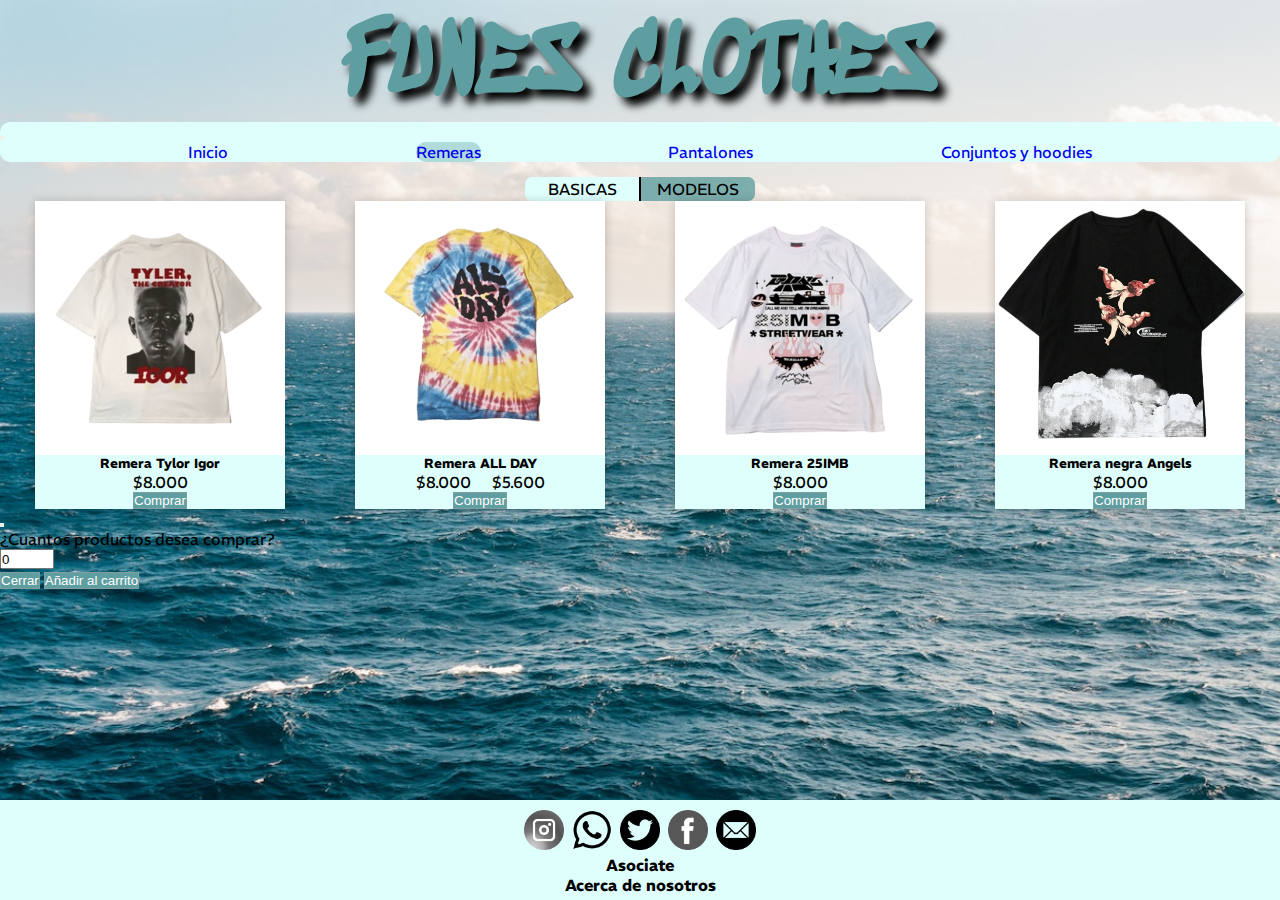
<file: html/remerdise.html>
<!DOCTYPE html>
<html lang="es">

<head>
    <meta charset="UTF-8">
    <meta name="viewport" content="width=device-width, initial-scale=1.0">
    <link href="https://cdn.jsdelivr.net/npm/bootstrap@5.3.1/dist/css/bootstrap.min.css" rel="stylesheet"
        integrity="sha384-4bw+/aepP/YC94hEpVNVgiZdgIC5+VKNBQNGCHeKRQN+PtmoHDEXuppvnDJzQIu9" crossorigin="anonymous">
    <link rel="stylesheet" href="https://cdnjs.cloudflare.com/ajax/libs/animate.css/4.1.1/animate.min.css" />
    <link rel="stylesheet" href="../css/styles.css">
    <link rel="shortcut icon" href="../icon/iconoprinc.png" type="image/x-icon">
    <meta name="description" content="Las mejores remeras importadas de la zona de Rosario. Todo al mejor precio.">
    <title>🔵Remeras - Funes Clothes</title>
</head>

<body>
    <header>
        <a href="../index.html">
            <h1 class="animate__animated animate__zoomIn">FUNES CLOTHES</h1>
        </a>
        <!-- MENU DE NAVEGACION -->
        <nav class="navbar navbar-expand-lg container">
            <div class="container-fluid">
                <a class="navbar-brand" href="#">Remeras</a>
                <button class="navbar-toggler" type="button" data-bs-toggle="collapse" data-bs-target="#navbarNav"
                    aria-controls="navbarNav" aria-expanded="false" aria-label="Toggle navigation">
                    <span class="navbar-toggler-icon"></span>
                </button>
                <div class="collapse navbar-collapse" id="navbarNav">
                    <ul class="navbar-nav">
                        <li class="nav-item">
                            <a class="nav-link" aria-current="page" href="../index.html">Inicio</a>
                        </li>
                        <li class="nav-item">
                            <a class="nav-link active" href="remeras.html">Remeras</a>
                        </li>
                        <li class="nav-item">
                            <a class="nav-link" href="pantalones.html">Pantalones</a>
                        </li>
                        <li class="nav-item">
                            <a class="nav-link" href="conjhoodies.html">Conjuntos y hoodies</a>
                        </li>
                    </ul>
                </div>
            </div>
        </nav>
    </header>
    <main>
        <div class="boxAnclasBig">
            <div class="boxAncla boxUno">
                <a href="remeras.html">BASICAS</a>
            </div>
            <div class="boxAncla boxDos pagina">
                <a href="remerdise.html">MODELOS</a>
            </div>
        </div>
        <div class="boxGeneral mb-4">
            <div class="card rounded-5 mt-4 bg-transparent">
                <figure class="text-center">
                    <img src="../icon/imgrem/re-dis-blbal.png" alt="Remera Tylor Igor">
                </figure>
                <div class="card-body rounded-bottom-5">
                    <h5 class="card-title text-center mb-1">Remera Tylor Igor</h5>
                    <div class="precio mb-2">
                        <p class="card-text text-center">$8.000</p>
                    </div>
                    <button type="button" class="btn btn-primary mt-auto" data-bs-toggle="modal"
                        data-bs-target="#exampleModal">
                        Comprar
                    </button>
                </div>
            </div>
            <div class="card rounded-5 mt-4 bg-transparent">
                <figure class="text-center">
                    <img src="../icon/imgrem/re-dis-blfk.png" alt="Remera ALL DAY">
                </figure>
                <div class="card-body rounded-bottom-5">
                    <h5 class="card-title text-center mb-1">Remera ALL DAY</h5>
                    <div class="precio mb-2">
                        <p class="card-text text-center mb-0 text-decoration-line-through">$8.000</p>
                        <p class="card-text text-center fw-bold">$5.600</p>
                    </div>
                    <button type="button" class="btn btn-primary mt-auto" data-bs-toggle="modal"
                        data-bs-target="#exampleModal">
                        Comprar
                    </button>
                </div>
            </div>
            <div class="card rounded-5 mt-4 bg-transparent">
                <figure class="text-center">
                    <img src="../icon/imgrem/re-dis-mabr.png" alt="Remera 25IMB">
                </figure>
                <div class="card-body rounded-bottom-5">
                    <h5 class="card-title text-center mb-1">Remera 25IMB</h5>
                    <div class="precio mb-2">
                        <p class="card-text text-center ">$8.000</p>
                    </div>
                    <button type="button" class="btn btn-primary mt-auto" data-bs-toggle="modal"
                        data-bs-target="#exampleModal">
                        Comprar
                    </button>
                </div>
            </div>
            <div class="card rounded-5 mt-4 bg-transparent">
                <figure class="text-center">
                    <img src="../icon/imgrem/re-dis-neag.png" alt="Remera negra Angels">
                </figure>
                <div class="card-body rounded-bottom-5">
                    <h5 class="card-title text-center mb-1">Remera negra Angels</h5>
                    <div class="precio mb-2">
                        <p class="card-text text-center">$8.000</p>
                    </div>
                    <button type="button" class="btn btn-primary mt-auto" data-bs-toggle="modal"
                        data-bs-target="#exampleModal">
                        Comprar
                    </button>
                </div>
            </div>
        </div>
        <div class="modal fade" id="exampleModal" tabindex="-1" aria-labelledby="exampleModalLabel" aria-hidden="true">
            <div class="modal-dialog">
                <div class="modal-content">
                    <div class="modal-header">
                        <h6 class="modal-title fs-5" id="exampleModalLabel"></h6>
                        <button type="button" class="btn-close" data-bs-dismiss="modal" aria-label="Close"></button>
                    </div>
                    <div class="modal-body">
                        <label for="number" class="seleclabel">¿Cuantos productos desea comprar?</label>
                        <input type="number" name="number" class="selec" min="0" max="12" value="0">
                    </div>
                    <div class="modal-footer">
                        <button type="button" class="btn btn-secondary close" data-bs-dismiss="modal">Cerrar</button>
                        <button type="button" class="btn" data-bs-dismiss="modal">Añadir al carrito</button>
                    </div>
                </div>
            </div>
        </div>
    </main>
    <footer>
        <!-- REDES SOCIALES -->
        <div class="redes">
            <nav>
                <a href="https://www.instagram.com/santi_angelica/" target="_blank"><img src="../icon/icon.ig.png"
                        alt="Icono de Instagram"></a>
                <a href="https://wa.link/8rio38" target="_blank"><img src="../icon/icon.wp.png"
                        alt="Icono de WhatsApp"></a>
                <a href="https://twitter.com/SantiAngelica1" target="_blank"><img src="../icon/icon.tw.png"
                        alt="Icono de Twitter"></a>
                <a href="https://www.facebook.com/profile.php?id=100094272891657" target="_blank"> <img
                        src="../icon/icon.fb.png" alt="Icono de Facebook"></a>
                <a href="mailto:santiangelica410@gmail.com" target="_blank"><img src="../icon/icon.gm.png"
                        alt="Icono de Gmail"></a>
            </nav>
        </div>
        <!-- MAS INFO -->
        <div class="informacion">
            <ul>
                <li><a href="contacto.html" class="texto-foot">Asociate</a></li>
                <li><a href="acercanos.html" class="texto-foot">Acerca de nosotros</a></li>
            </ul>
        </div>
    </footer>
    <script src="https://cdn.jsdelivr.net/npm/bootstrap@5.3.1/dist/js/bootstrap.bundle.min.js"
        integrity="sha384-HwwvtgBNo3bZJJLYd8oVXjrBZt8cqVSpeBNS5n7C8IVInixGAoxmnlMuBnhbgrkm"
        crossorigin="anonymous"></script>
</body>

</html>
</file>
<file: css/styles.css>
* {
  padding: 0;
  margin: 0;
  box-sizing: 0;
}

@font-face {
  font-family: rem;
  src: url(../icon/REM-VariableFont_wght.ttf);
}
@font-face {
  font-family: sedgwick;
  src: url(../icon/SedgwickAveDisplay-Regular.ttf);
}
body {
  display: flex;
  flex-direction: column;
  flex-wrap: 0;
  justify-content: 0;
  align-items: 0;
  background-image: url(fono.jpg);
  background-repeat: no-repeat;
  background-size: cover;
  font-family: rem;
  min-height: 100vh;
}

a {
  text-decoration: none;
}

li {
  list-style-type: none;
}

img {
  height: 250px;
}

h1 {
  color: cadetblue;
  font-family: sedgwick;
  text-align: center;
  text-shadow: 8px 8px 8px black;
  font-size: 50px;
  margin-top: 10px;
}

.navbar {
  background-color: #defffc;
  border-radius: 10px;
}

.active {
  background-color: rgba(95, 158, 160, 0.37);
  border-radius: 10px;
}

footer {
  display: grid;
  grid-template-columns: 1fr;
  display: grid;
  grid-template-rows: 1fr 1fr;
  width: 100%;
  background-color: #defffc;
  margin-bottom: 0;
  margin-top: auto;
  height: fit-content;
}

h4, .texto-foot {
  color: black;
}

.redes {
  display: flex;
  flex-direction: column;
  flex-wrap: nowrap;
  justify-content: start;
  align-items: center;
  width: 100%;
  height: fit-content;
  margin-bottom: auto;
}

.informacion {
  padding-top: 0;
  margin-bottom: 0;
  height: fit-content;
  display: flex;
  height: 100%;
  width: 100%;
}
.informacion ul {
  display: flex;
  flex-direction: column;
  flex-wrap: nowrap;
  justify-content: center;
  align-items: start;
  padding: 0;
  width: 100%;
  height: 100%;
}
.informacion li {
  width: 100%;
  font-weight: bold;
  text-align: center;
}
.informacion a {
  display: inline-block;
  position: relative;
}
.informacion a:after {
  content: "";
  position: absolute;
  width: 100%;
  height: 2px;
  bottom: 0;
  left: 0;
  background-color: black;
  transform: scaleX(0);
  transform-origin: bottom right;
  transition: transform 0.6s ease-out;
}
.informacion a:hover:after {
  transform: scaleX(1);
  transform-origin: bottom left;
}

.redes nav {
  display: flex;
  flex-direction: 0;
  flex-wrap: 0;
  justify-content: space-around;
  align-items: center;
  width: 240px;
  padding-top: 10px;
  height: 100%;
}
.redes img {
  width: 40px;
  height: 40px;
}
.redes a {
  display: flex;
  flex-direction: 0;
  flex-wrap: 0;
  justify-content: 0;
  align-items: center;
  height: fit-content;
}

.box-img-index {
  display: none;
}
.box-img-index img {
  display: none;
  transition: all 200ms;
}
.box-img-index img:hover {
  transform: scale(1.05, 1.05);
}

figure {
  margin: auto;
  width: fit-content;
}

.box-slider-index {
  display: grid;
  grid-template-columns: 1fr;
  align-items: center;
  justify-items: center;
  width: 100%;
  height: fit-content;
}

.carousel-item {
  height: 350px;
}

.carousel-caption {
  height: fit-content;
  background-color: #defffc;
  color: black;
}
.carousel-caption h3 {
  font-size: large;
}
.carousel-caption a {
  color: black;
  display: inline-block;
  position: relative;
}
.carousel-caption a:after {
  content: "";
  position: absolute;
  width: 100%;
  height: 2px;
  bottom: 0;
  left: 0;
  background-color: black;
  transform: scaleX(0);
  transform-origin: bottom right;
  transition: transform 0.6s ease-out;
}
.carousel-caption a:hover:after {
  transform: scaleX(1);
  transform-origin: bottom left;
}

.carousel {
  width: 100%;
  height: fit-content;
}
.carousel h2 {
  font-family: sedgwick;
  font-size: xx-large;
  margin-bottom: 0;
  color: black;
  text-shadow: none;
  margin: auto;
  background-color: #defffc;
  border: 2px solid black;
  width: 70%;
}

.carousel2 {
  margin-top: 50px;
}

.boxDos {
  border-left: 2px solid black;
  border-top-right-radius: 7px;
  border-bottom-right-radius: 7px;
}

.boxUno {
  border-top-left-radius: 7px;
  border-bottom-left-radius: 7px;
}

.boxAncla {
  padding: 2px;
  text-align: center;
  width: 110px;
  background-color: #defffc;
}
.boxAncla a {
  display: flex;
  flex-direction: 0;
  flex-wrap: 0;
  justify-content: center;
  align-items: 0;
  width: 100%;
  height: 100%;
  color: black;
}

.pagina {
  background-color: rgba(95, 158, 160, 0.795);
}

.boxAnclasBig {
  display: flex;
  flex-direction: row;
  flex-wrap: 0;
  justify-content: space-around;
  align-items: 0;
  width: fit-content;
  height: fit-content;
  margin-top: 15px;
  margin-left: auto;
  margin-right: auto;
}

.boxGeneral {
  display: grid;
  grid-template-columns: 1fr;
  justify-items: center;
}

.card {
  width: 250px;
  background-color: rgb(255, 255, 255);
  box-shadow: 0px 1px 10px rgba(0, 0, 0, 0.2);
  transition: all 400ms ease;
}
.card:hover {
  box-shadow: 5px 5px 20px rgba(0, 0, 0, 0.4);
  transform: translateY(-3%);
}

.card-body {
  display: flex;
  flex-direction: column;
  flex-wrap: 0;
  justify-content: 0;
  align-items: center;
  height: fit-content;
  background-color: #defffc;
}

.btn {
  color: white;
  width: fit-content;
  background-color: cadetblue;
  border: 1px solid rgb(130, 158, 160);
}
.btn:hover {
  background-color: rgb(103, 231, 103);
  border: 1px solid rgb(103, 231, 103);
}

.close:hover {
  background-color: red;
  border: red;
}

.modal-body {
  display: grid;
  grid-template-rows: 1fr 1fr;
}
.modal-body .selec {
  width: 50px;
}

.precio {
  width: 60%;
  display: flex;
  flex-direction: row;
  flex-wrap: 0;
  justify-content: space-around;
  align-items: 0;
}

h2 {
  display: flex;
  flex-direction: row;
  flex-wrap: nowrap;
  justify-content: center;
  align-items: start;
  font-family: sedgwick;
  color: cadetblue;
  font-size: 300%;
  text-shadow: 5px 5px 4px black;
}

main form {
  display: flex;
  flex-direction: column;
  flex-wrap: nowrap;
  justify-content: start;
  align-items: center;
  height: fit-content;
  width: 90%;
  background-image: linear-gradient(to top right, #defffc, #25A8F8, #25F8E8, #25F8AB, #253FF8, cadetblue);
  background-size: 700% 700%;
  animation: color 3s ease-in-out infinite;
  border-radius: 15px;
}
main form div {
  margin: 2%;
}
main form h2 {
  font-size: 200%;
}

@keyframes color {
  0% {
    background-position: 0 50%;
  }
  50% {
    background-position: 100% 50%;
  }
  100% {
    background-position: 0% 50%;
  }
}
.boxForm {
  display: flex;
  flex-direction: column;
  flex-wrap: nowrap;
  justify-content: start;
  align-items: center;
  margin-top: 20px;
  margin-bottom: 20px;
  height: 100%;
  width: 100%;
}
.boxForm input {
  height: 30px;
  background-color: black;
  border: 1px solid black;
  border-radius: 10px;
  color: white;
}
.boxForm label {
  font-family: sedgwick;
  font-size: 30px;
  color: cadetblue;
  font-weight: bold;
  text-shadow: 2px 2px 2px black;
}

.boxFormInd {
  display: flex;
  flex-direction: column;
  flex-wrap: nowrap;
  justify-content: start;
  align-items: center;
  width: 100%;
  margin: 0;
}

.inputasoc {
  width: 80%;
}
.inputasoc:focus {
  background-color: white;
  height: 50px;
}

.botonEnviar {
  display: flex;
  flex-direction: row;
  flex-wrap: nowrap;
  justify-content: space-evenly;
  align-items: start;
  width: 80%;
}
.botonEnviar input:hover {
  transform: translateY(-5%);
}

.boxAcercaNosBig h3 {
  padding-top: 5px;
  font-size: 30px;
  font-family: sedgwick;
  text-align: center;
  color: cadetblue;
  text-shadow: 3px 3px 2px black;
}

.boxAcercaNos {
  display: flex;
  flex-direction: column;
  flex-wrap: nowrap;
  justify-content: unset;
  align-items: center;
  background-image: linear-gradient(to top right, #defffc, #25A8F8, #25F8E8, #25F8AB, #253FF8, cadetblue);
  background-size: 700% 700%;
  animation: color 3s ease-in-out infinite;
  margin: 10px;
  border-radius: 20px;
  padding: 10px;
}

@keyframes color {
  0% {
    background-position: 0 50%;
  }
  50% {
    background-position: 100% 50%;
  }
  100% {
    background-position: 0% 50%;
  }
}
.ubicaciones {
  margin-top: 5px;
  width: 100%;
  margin-bottom: 0;
  display: flex;
  flex-direction: row;
  flex-wrap: nowrap;
  justify-content: space-around;
  align-items: start;
}

.infoNosotros {
  text-align: center;
  margin-bottom: 0;
}

.boxAcercaNos img {
  height: 24px;
}

/* VISTA PARA TABLETAS */
@media (min-width: 400px) {
  .carousel {
    width: 350px;
  }
}
@media (min-width: 576px) {
  .ubicaciones {
    width: 80%;
  }
  .boxForm label {
    font-size: 40px;
  }
  h1 {
    font-size: 80px;
  }
  .boxGeneral {
    display: grid;
    grid-template-columns: 1fr 1fr;
  }
}
@media (min-width: 710px) {
  .box-slider-index {
    display: grid;
    grid-template-columns: 1fr 1fr;
  }
}
@media (min-width: 768px) {
  main form {
    width: 688px;
  }
  .ubicaciones {
    width: 50%;
  }
  .box-img-index {
    margin-top: 30px;
    display: flex;
    flex-direction: 0;
    flex-wrap: 0;
    justify-content: center;
    align-items: 0;
  }
  .box-img-index img {
    display: inline;
    height: 150px;
  }
  .carousel2 {
    margin-top: 0;
  }
  h1 {
    font-size: 90px;
  }
  body {
    background-image: url(fono.jpg);
    background-size: cover;
  }
}
/* VISTA PARA ESCRITORIO */
@media (min-width: 992px) {
  .boxForm label {
    font-size: 45px;
  }
  .carousel {
    width: 400px;
  }
  .box-img-index img {
    display: inline;
    height: 200px;
  }
  .boxGeneral {
    display: grid;
    grid-template-columns: 1fr 1fr 1fr;
  }
  .navbar {
    width: 100%;
  }
  .navbar-brand {
    display: none;
  }
  .navbar-nav {
    width: 100%;
    display: flex;
    flex-direction: 0;
    flex-wrap: 0;
    justify-content: space-evenly;
    align-items: 0;
  }
}
@media (min-width: 1200px) {
  .ubicaciones {
    width: 40%;
  }
  .box-img-index img {
    display: inline;
    height: 250px;
  }
  .boxGeneral {
    display: grid;
    grid-template-columns: 1fr 1fr 1fr 1fr;
  }
  .redes img {
    filter: grayscale(100%);
  }
  .redes img:hover {
    filter: grayscale(0%);
  }
}

/*# sourceMappingURL=styles.css.map */
</file>
